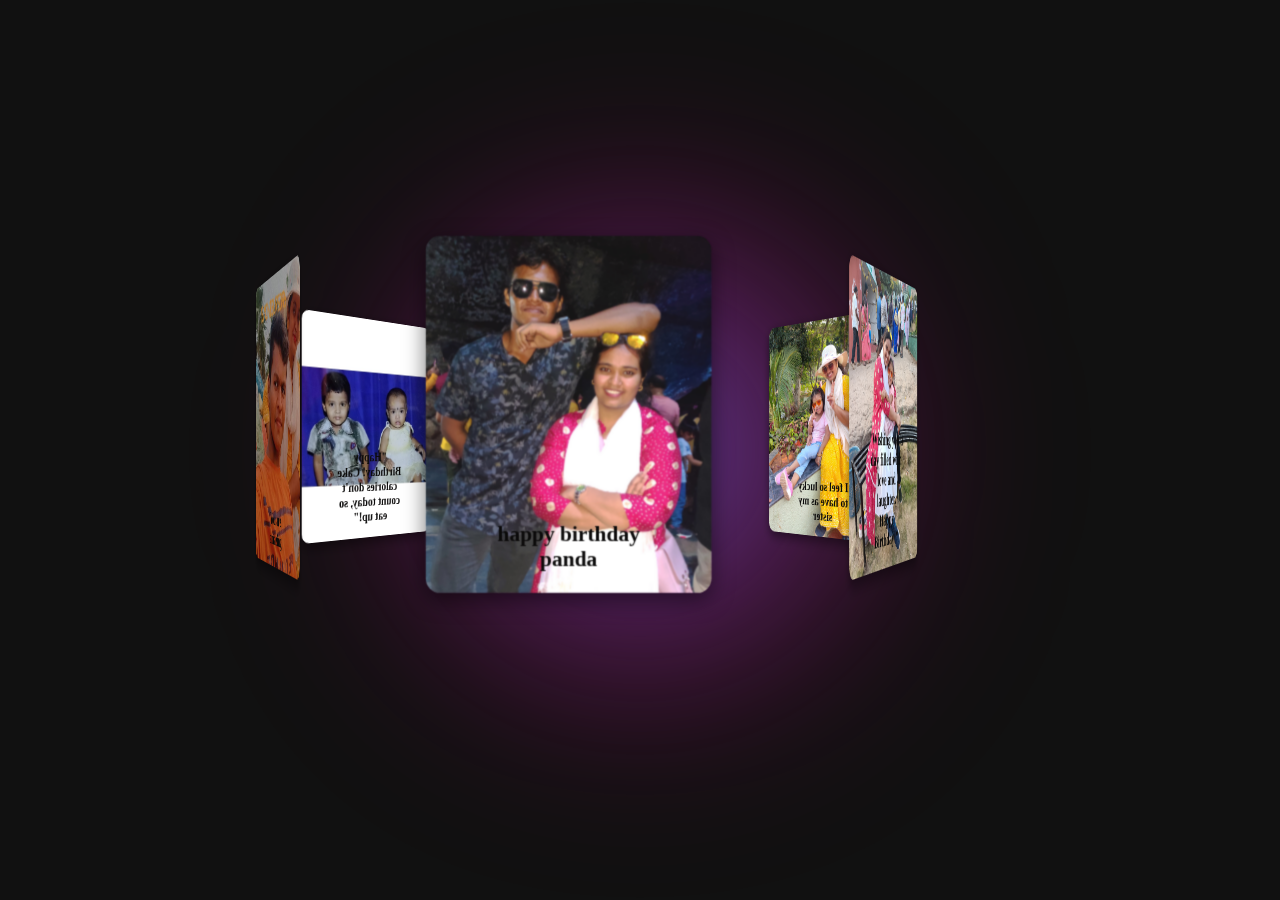
<file: index.html>
<!DOCTYPE html>
<html lang="en">
<head>
  <meta charset="UTF-8">
  <meta name="viewport" content="width=device-width, initial-scale=1.0">
  <title>3D Image Slider</title>
  <link rel="stylesheet" href="style.css">
</head>
<body>
  <div class="gradient-circle outer-circle"></div>
  <div class="gradient-circle inner-circle"></div>
  <div class="slider-container">
    <div class="slider">
      <div class="slide" style="background-image: url('IMG_20240117_091951.jpg');">
        <p class="slide-text">happy birthday panda </p>
      </div>
      <div class="slide" style="background-image: url('WhatsApp Image 2025-02-13 at 11.33.08 PM.jpeg');">
        <p class="slide-text">"Wishing you a day filled with love and laughter. Happy Birthday!"</p>
      </div>
      <div class="slide" style="background-image: url('WhatsApp Image 2025-02-13 at 11.33.09 PM.jpeg');">
        <p class="slide-text">I feel so lucky to have as my sister</p>
      </div>
      <div class="slide" style="background-image: url('b2ff5e37-1c92-4049-be02-d65ea14e2c73.jfif');">
        <p class="slide-text">"Happy Birthday to my favorite sister! Life is so much better with you in it."</p>
      </div>
      <div class="slide" style="background-image: url('325f92b9-222c-4f08-bc17-229525bb289b.jfif');">
        <p class="slide-text">"Happy Birthday! Cake calories don't count today, so eat up!"</p>
      </div>
      <div class="slide" style="background-image: url('0dbe642e-fd76-49d6-bfae-3b83d76d9ebb.jfif');">
        <p class="slide-text">You are amazing</p>
      </div>
    </div>
  </div>
  <script src="birthday.js"></script>
</body>
</html>
</file>
<file: style.css>
body {
    margin: 0;
    background: #111;
    display: flex;
    justify-content: center;
    align-items: center;
    height: 100vh;
    overflow: hidden;
    position: relative;
  }
  
  /* Gradient Circles */
  .gradient-circle {
    position: absolute;
    border-radius: 50%;
    pointer-events: none;
  }
  
  .outer-circle {
    width: 500px;
    height: 500px;
    background: radial-gradient(circle, rgba(255, 0, 150, 0.6), transparent);
    z-index: 1;
    filter: blur(100px);
  }
  
  .inner-circle {
    width: 300px;
    height: 300px;
    background: radial-gradient(circle, rgba(0, 150, 255, 0.6), transparent);
    z-index: 1;
    filter: blur(100px);
  }
  
  /* Position the Circles */
  .outer-circle {
    top: calc(50% - 250px);
    left: calc(50% - 250px);
  }
  
  .inner-circle {
    top: calc(50% - 150px);
    left: calc(50% - 150px);
  }
  
  /* Slider Container */
  .slider-container {
    perspective: 1000px;
    width: 300px;
    height: 300px;
    position: relative;
    z-index: 2;
  }
  
  /* Slider */
  .slider {
    width: 100%;
    height: 100%;
    position: relative;
    transform-style: preserve-3d;
    animation: rotate 20s infinite linear;
  }
  
  /* Slide Styling */
  .slide {
    position: absolute;
    width: 200px;
    height: 250px;
    background-size: cover;
    background-position: center;
    border-radius: 10px;
    box-shadow: 0 5px 15px rgba(0, 0, 0, 0.5);
    transition: opacity 0.5s ease, transform 0.5s ease;
    display: flex;
    justify-content: center;
    align-items: center;
  }
  
  .slide-text {
    color: rgb(11, 10, 10);
    font-size: 15px;
    text-align: center;
    font-weight: bold;
    opacity: 1;
    transition: opacity 0.3s ease;
    position: absolute;
    bottom: 0px; /* Adjust this value to your preference */
    left: 50%;
    transform: translateX(-50%);
    
  }
  
  
  
  /* 3D Rotation and Position of Each Slide */
  .slide:nth-child(1) {
    transform: rotateY(0deg) translateZ(300px);
  }
  .slide:nth-child(2) {
    transform: rotateY(60deg) translateZ(300px);
  }
  .slide:nth-child(3) {
    transform: rotateY(120deg) translateZ(300px);
  }
  .slide:nth-child(4) {
    transform: rotateY(180deg) translateZ(300px);
  }
  .slide:nth-child(5) {
    transform: rotateY(240deg) translateZ(300px);
  }
  .slide:nth-child(6) {
    transform: rotateY(300deg) translateZ(300px);
  }
  

  
  /* Pause Slider on Hover */
  .slider-container:hover .slider {
    animation-play-state: paused;
  }
  
  /* Keyframes for Rotation */
  @keyframes rotate {
    0% {
      transform: rotateY(0deg);
    }
    100% {
      transform: rotateY(360deg);
    }
  }
</file>
